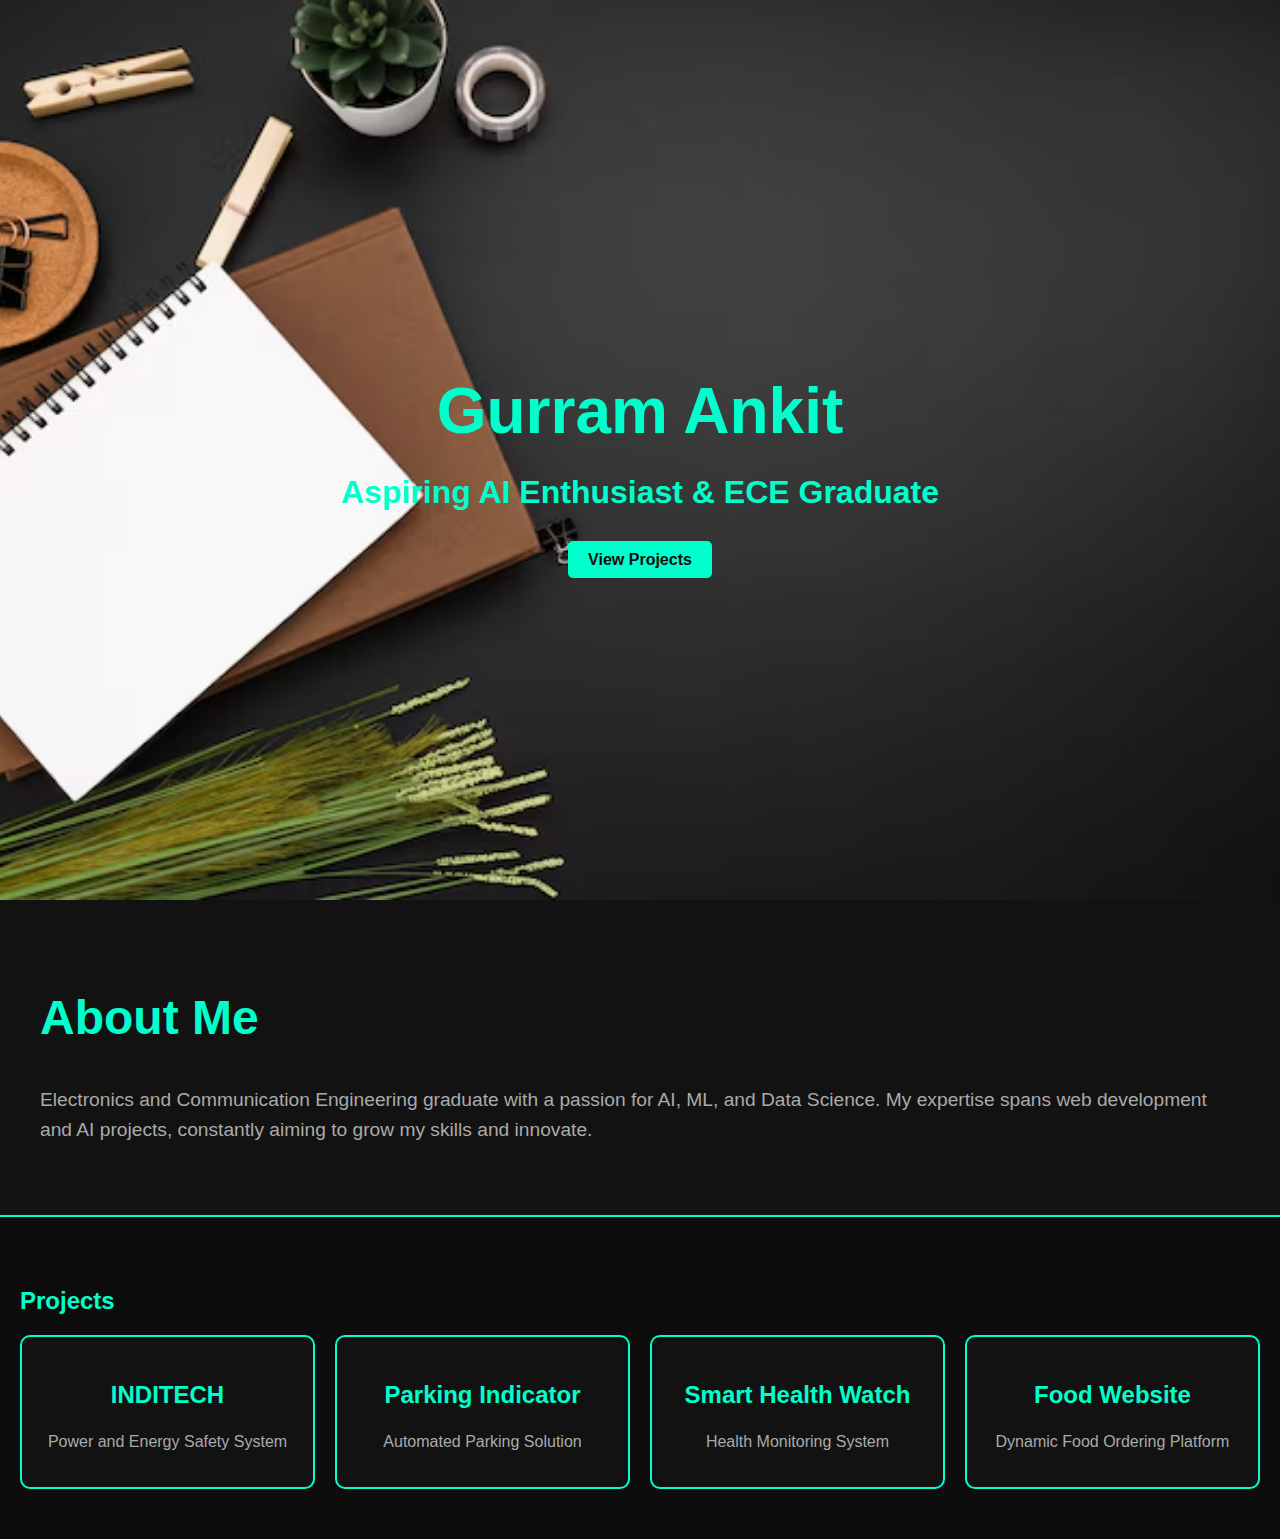
<file: index.html>
<!DOCTYPE html>
<html lang="en">
<head>
    <meta charset="UTF-8">
    <meta name="viewport" content="width=device-width, initial-scale=1.0">
    <title>Gurram Ankit's Portfolio</title>
    <link rel="stylesheet" href="ankit.css">

</head>
<body>
    <!-- Hero Section -->
    <section id="hero" hr>
        <div class="hero-content">
            <h1>Gurram Ankit</h1>
            <h2>Aspiring AI Enthusiast & ECE Graduate</h2>
            <a href="/images/digital-8560051_1280.webp" class="btn">View Projects</a>
        </div>
    </section>

    <!-- About Me Section -->
    <section id="about">
        <div class="about-container">
            <div class="profile-picture">
                <a href="WhatsApp Image 2024-10-09 at 14.04.03_65717ab7.jpg"></a>
            </div>
            <div class="about-text">
                <h2>About Me</h2>
                <p>Electronics and Communication Engineering graduate with a passion for AI, ML, and Data Science. My expertise spans web development and AI projects, constantly aiming to grow my skills and innovate.</p>
            </div>
        </div>
    </section>

    <!-- Projects Section -->
    <section id="projects">
        <h2>Projects</h2>
        <div class="project-grid">
            <div class="project-item">
                <h3>INDITECH</h3>
                <p>Power and Energy Safety System</p>
            </div>
            <div class="project-item">
                <h3>Parking Indicator</h3>
                <p>Automated Parking Solution</p>
            </div>
            <div class="project-item">
                <h3>Smart Health Watch</h3>
                <p>Health Monitoring System</p>
            </div>
            <div class="project-item">
                <h3>Food Website</h3>
                <p>Dynamic Food Ordering Platform</p>
            </div>
        </div>
    </section>

    <script src="ankitj.js"></script>
</body>
</html>
</file>
<file: ankit.css>
/* General */
body {
    font-family: 'Poppins', sans-serif;
    margin: 0;
    padding: 0;
    background-color: #0d0d0d;
    color: #fff;
}

h1, h2, h3 {
    font-family: 'Orbitron', sans-serif;  /* Futuristic font */
    color: #00ffcc;
}

p {
    font-family: 'Roboto', sans-serif;
    color: #aaa;
}

/* Hero Section */
#hero {
    height: 100vh;
    background: url('top-view-workspace-with-copy-space-notebook-top-agenda_23-2148430806.avif') no-repeat center center/cover;
    display: flex;
    justify-content: center;
    align-items: center;
    text-align: center;
    color: #fff;
}

.hero-content h1 {
    font-size: 4em;
    margin-bottom: 20px;
}

.hero-content h2 {
    font-size: 2em;
    margin-bottom: 40px;
}

.btn {
    padding: 10px 20px;
    background-color: #00ffcc;
    color: #0d0d0d;
    text-decoration: none;
    border-radius: 5px;
    font-weight: bold;
}

.btn:hover {
    background-color: #ff00ff;
}

/* About Me Section */
#about {
    display: flex;
    justify-content: center;
    align-items: center;
    padding: 50px 0;
    background-color: #121212;
    border-bottom: 2px solid #00ffcc;
}

.about-container {
    display: flex;
    align-items: center;
    max-width: 1200px;
}

.profile-picture img {
    width: 250px;
    height: 250px;
    border-radius: 50%;
    border: 4px solid #00ffcc;
    margin-right: 50px;
}

.about-text h2 {
    font-size: 3em;
}

.about-text p {
    font-size: 1.2em;
    color: #aaa;
    line-height: 1.6;
}

/* Projects Section */
#projects {
    padding: 50px 20px;
    background-color: #0d0d0d;
}

.project-grid {
    display: grid;
    grid-template-columns: repeat(auto-fit, minmax(250px, 1fr));
    gap: 20px;
}

.project-item {
    background-color: #121212;
    padding: 20px;
    border-radius: 10px;
    text-align: center;
    border: 2px solid #00ffcc;
}

.project-item:hover {
    border-color: #ff00ff;
    transform: scale(1.05);
}

h3 {
    font-size: 1.5em;
    color: #00ffcc;
}

/* Responsive Design */
@media (max-width: 768px) {
    .about-container {
        flex-direction: column;
        text-align: center;
    }

    .profile-picture {
        margin-bottom: 20px;
    }
}
</file>
